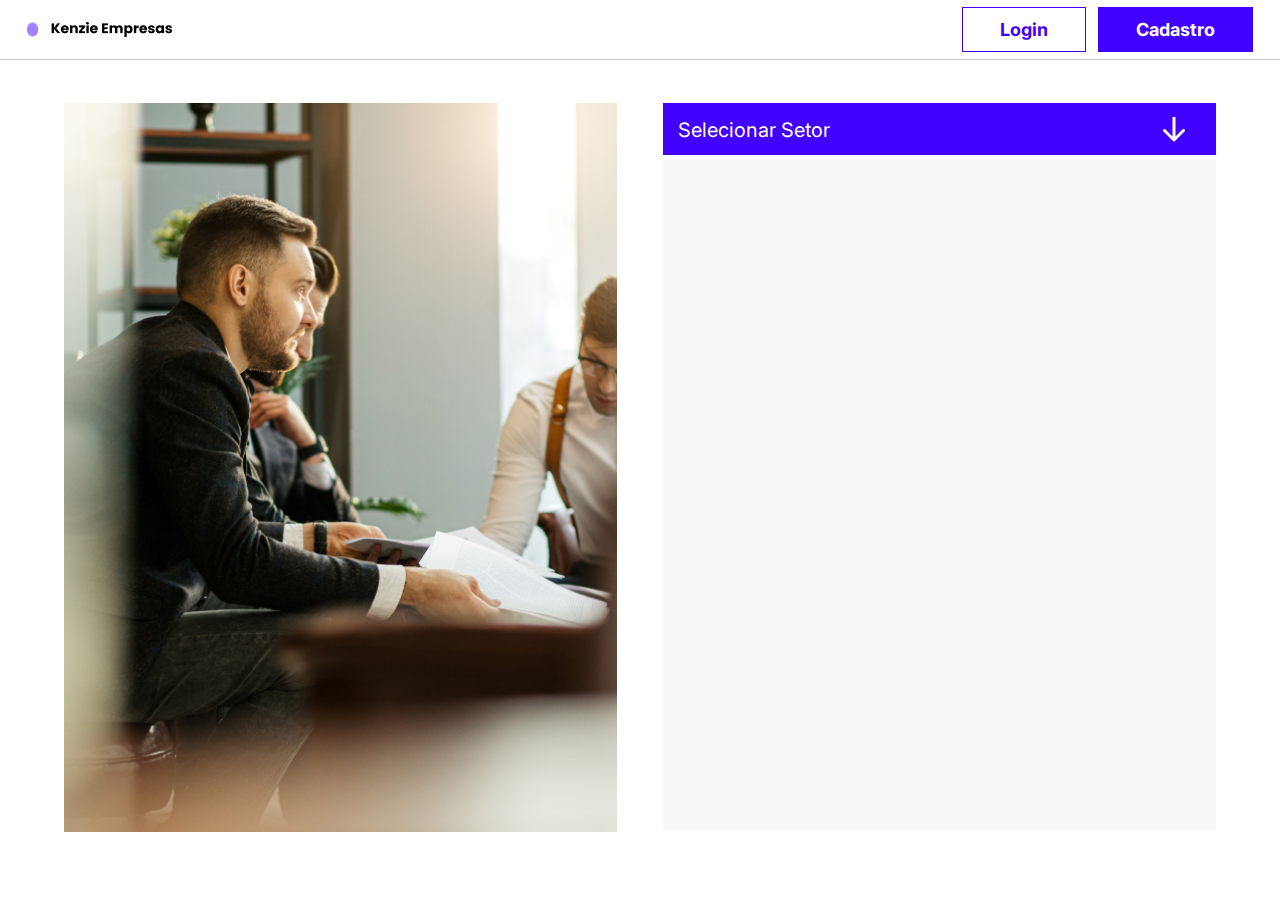
<file: index.html>
<!DOCTYPE html>
<html lang="en">
  <head>
    <meta charset="UTF-8" />
    <meta http-equiv="X-UA-Compatible" content="IE=edge" />
    <meta name="viewport" content="width=device-width, initial-scale=1.0" />
    <link rel="stylesheet" href="./index.css" />
    <link rel="stylesheet" href="./src/styles/buttons.css" />
    <link rel="stylesheet" href="./src/styles/globalStyles.css" />
    <link rel="stylesheet" href="./src/styles/margins.css" />
    <link rel="stylesheet" href="./src/styles/positioning.css" />

    <link rel="stylesheet" href="./src/styles/toast.css" />

    <title>Document</title>
  </head>
  <body>
    <nav class="containerNav">
      <div class="flex gap12">
        <img src="./src/assets/logo roxa.png" alt="" />
        <img src="./src/assets/Kenzie Empresas.png" alt="" />
      </div>
      <div id="btnsLogin" class="flex gap12 justify-evenly">
        <button class="btnWhiteLogin">Login</button>
        <button class="btnBlueRegister">Cadastro</button>
      </div>
      <button id="openModal" class="btnMenu">
        <img src="./src/assets/btn menu.png" alt="" />
      </button>
      <dialog id="modalNav">
        <div class="containerDialog">
          <div class="flex align-center justify-between width100 mBotton40">
            <div class="flex align-center gap12">
              <img src="./src/assets/logo roxa.png" alt="" />
              <img src="./src/assets/Kenzie Empresas.png" alt="" />
            </div>
            <button id="closeModal" class="btnMenu">
              <img src="./src/assets/x.png" alt="" />
            </button>
          </div>
          <div class="flex width100 justify-evenly">
            <button class="btnWhiteLogin">Login</button>
            <button class="btnBlueRegister">Cadastro</button>
          </div>
        </div>
      </dialog>
    </nav>
    <main class="containerMain">
      <section>
        <div class="containerDesktop">
          <div class="divImg">
            <img src="./src/assets/Rectangle 6.png" alt="" />
          </div>
          <div class="custom-select">
            <select id="select-section">
              <option value="Todos">Selecionar Setor</option>
              <option id="optionAll" value="Todos">Todos</option>
            </select>
            <ul></ul>
          </div>
        </div>
      </section>
    </main>
    <script type="module" src="./index.js"></script>
  </body>
</html>
</file>
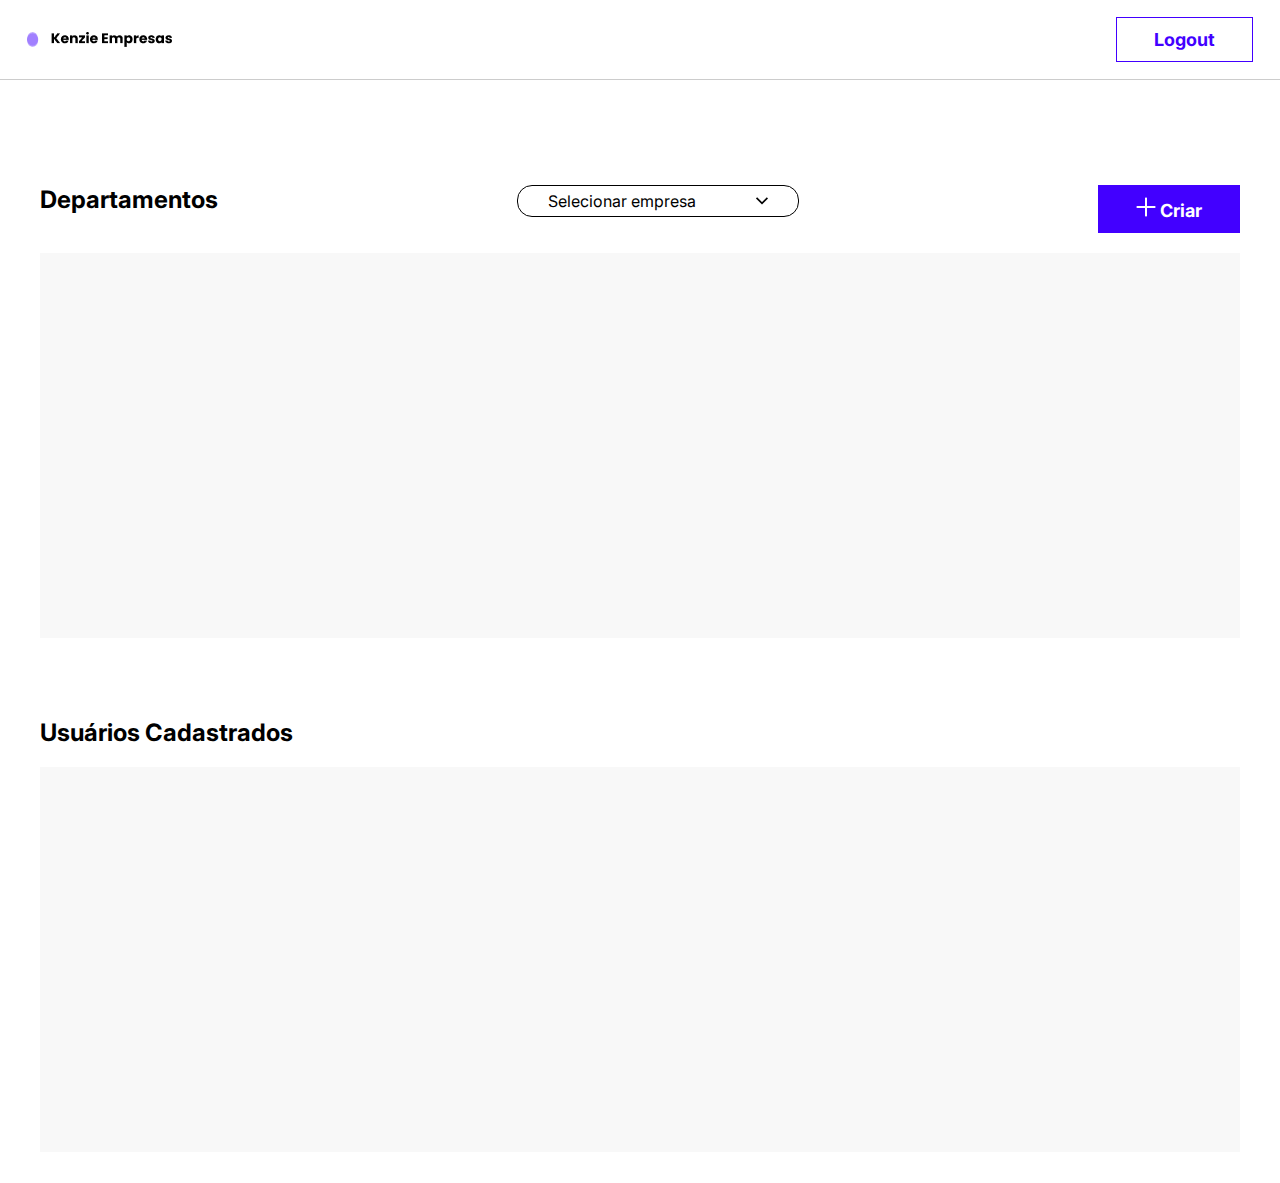
<file: src/pages/adminPage/index.html>
<!DOCTYPE html>
<html lang="en">
  <head>
    <meta charset="UTF-8" />
    <meta http-equiv="X-UA-Compatible" content="IE=edge" />
    <meta name="viewport" content="width=device-width, initial-scale=1.0" />
    <link rel="stylesheet" href="./index.css" />
    <link rel="stylesheet" href="../../styles/buttons.css" />
    <link rel="stylesheet" href="../../styles/globalStyles.css" />
    <link rel="stylesheet" href="../../styles/margins.css" />
    <link rel="stylesheet" href="../../styles/modal.css" />
    <link rel="stylesheet" href="../../styles/positioning.css" />
    <link rel="stylesheet" href="../../styles/toast.css" />
    <link rel="stylesheet" href="../../styles/inputs.css" />
    <title>Admin Page</title>
  </head>
  <body>
    <nav class="containerNav">
      <div class="flex gap12">
        <img src="../../assets/logo roxa.png" alt="" />
        <img src="../../assets/Kenzie Empresas.png" alt="" />
      </div>
      <div id="btnsLogin" class="flex gap12 justify-evenly">
        <button id="btnLogout" class="btnWhiteHome">Logout</button>
      </div>
    </nav>
    <main class="containerMain">
      <aside class="containerAside">
        <h2>Departamentos</h2>
        <select id="select-section">
          <option id="selectCompany" value="Todos">Selecionar empresa</option>
        </select>
        <button id="openModalCreate" class="btnBlue">
          <img src="../../assets/mais.png" alt="" /> Criar
        </button>
      </aside>
      <section>
        <ul id="ulDepartments"></ul>
      </section>
      <section>
        <div>
          <h2>Usuários Cadastrados</h2>
        </div>
        <ul id="listRegistredUsers"></ul>
      </section>
      <dialog id="modalCreate">
        <div class="containerModal">
          <button id="closeModalCreate">X</button>
          <h2>Criar Departamento</h2>
          <form id="formCreateDepartment">
            <input
              required
              placeholder="Nome do departamento"
              type="	text"
              id="name"
            />
            <input
              required
              placeholder="Descrição"
              type="text"
              id="description"
            />
            <select id="company_uuid">
              <option hidden value="">Selecionar empresa</option>
            </select>
            <button>Criar o departamento</button>
          </form>
        </div>
      </dialog>
      <dialog id="modalView">
        <div class="containerModal">
          <button class="closeModal">X</button>
          <h3 id="departmentName">Nome do departament</h3>
          <div class="modalHeader">
            <div class="flex column gap12">
              <p id="depDescription">Descrição do departamento</p>
              <small id="depCompany">Empresa pertencente</small>
            </div>
            <div class="flex column width425 align-end gap12">
              <form id="formHire">
                <select required id="user_uuid">
                  <option value="">Selecionar usuário</option>
                </select>
                <button id="hireEmployee">Contratar</button>
              </form>
            </div>
          </div>
          <div>
            <ul id="viewUser"></ul>
          </div>
        </div>
      </dialog>
      <dialog id="deleteUser">
        <div class="containerDeleteUser">
          <button class="closeDeleteModal">X</button>
          <h2>
            Realmente deseja remover o usuário
            <span class="nameDeleteUser"></span>
          </h2>
          <button class="deleteBtn">Deletar</button>
        </div>
      </dialog>
      <dialog id="editUser">
        <div class="containerEditUser">
          <button class="closeEditModal">X</button>
          <h2>Editar Usuário</h2>
          <form id="formEditUser">
            <select id="professional_level">
              <option hidden>Selecionar nível profissional</option>
              <option value="estágio">Estagiário</option>
              <option value="júnior">Júnior</option>
              <option value="pleno">Pleno</option>
              <option value="sênior">Sênior</option>
            </select>
            <select id="kind_of_work">
              <option hidden>Selecionar modalidade de trabalho</option>
              <option value="presencial">Presencial</option>
              <option value="hibrido">Híbrido</option>
              <option value="home office">home-office</option>
            </select>

            <button id="editUserBtn">Editar</button>
          </form>
        </div>
      </dialog>
      <dialog id="deleteDepartment">
        <div id="containerDeleteDepartment">
          <button id="closeDeleteDepartment">X</button>
          <p>
            Realmente deseja deletar o Departamento
            <span id="nameDeletedDepartment">NOME</span> e demitir seus
            funcionários?
          </p>
          <button id="deleteBtn">Confirmar</button>
        </div>
      </dialog>
      <dialog id="editDepartment">
        <div class="containerDepartment">
          <button class="closeEditModal">X</button>
          <h2>Editar Departamento</h2>
          <form id="formEditDepartment">
            <textarea name="" id="description" cols="25" rows="5"></textarea>
            <button id="editDepartmentBtn">Editar</button>
          </form>
        </div>
      </dialog>
    </main>
    <script type="module" src="./index.js"></script>
  </body>
</html>
</file>
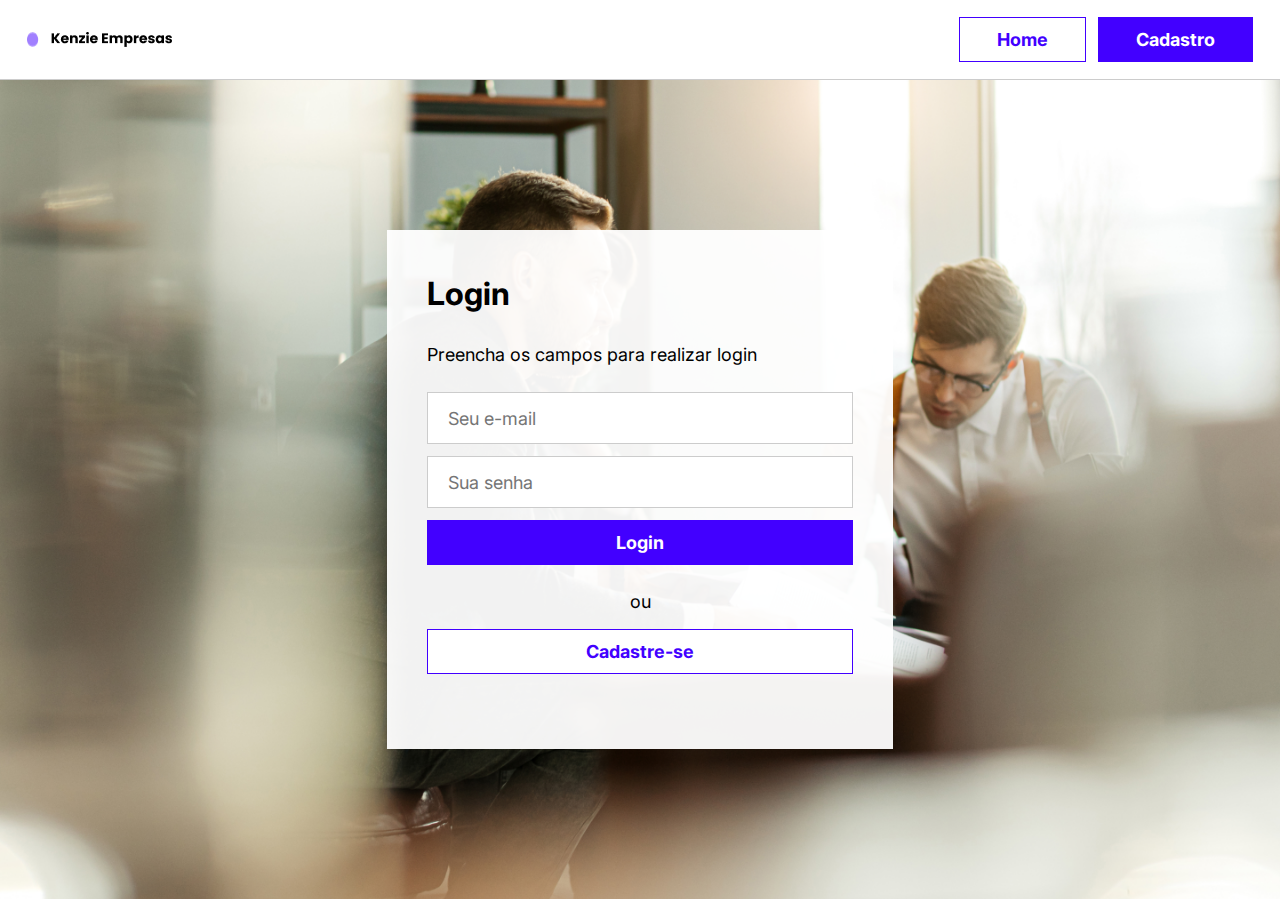
<file: src/pages/login/index.html>
<!DOCTYPE html>
<html lang="en">
  <head>
    <meta charset="UTF-8" />
    <meta http-equiv="X-UA-Compatible" content="IE=edge" />
    <meta name="viewport" content="width=device-width, initial-scale=1.0" />
    <link rel="stylesheet" href="./index.css" />
    <link rel="stylesheet" href="../../styles/buttons.css" />
    <link rel="stylesheet" href="../../styles/globalStyles.css" />
    <link rel="stylesheet" href="../../styles/margins.css" />

    <link rel="stylesheet" href="../../styles/positioning.css" />
    <link rel="stylesheet" href="../../styles/toast.css" />
    <link rel="stylesheet" href="../../styles/inputs.css" />
    <title>Login</title>
  </head>
  <body>
    <nav class="containerNav">
      <div class="flex gap12">
        <img src="../../assets/logo roxa.png" alt="" />
        <img src="../../assets/Kenzie Empresas.png" alt="" />
      </div>
      <div id="btnsLogin" class="flex gap12 justify-evenly">
        <button class="btnWhiteHome">Home</button>
        <button class="btnBlueRegister2">Cadastro</button>
      </div>
      <button id="openModal" class="btnMenu">
        <img src="../../assets/btn menu.png" alt="" />
      </button>
      <dialog id="modalNav">
        <div class="containerDialog">
          <div class="flex align-center justify-between width100 mBotton40">
            <div class="flex align-center gap12">
              <img src="../../assets/logo roxa.png" alt="" />
              <img src="../../assets/Kenzie Empresas.png" alt="" />
            </div>
            <button id="closeModal" class="btnMenu">
              <img src="../../assets/x.png" alt="" />
            </button>
          </div>
          <div class="flex width100 justify-evenly">
            <button class="btnWhiteHome">Home</button>
            <button class="btnBlueRegister2">Cadastro</button>
          </div>
        </div>
      </dialog>
    </nav>
    <main class="containerMain">
      <div class="containerForm">
        <p>Login</p>
        <small>Preencha os campos para realizar login</small>
        <form>
          <input
            class="inputModel"
            type="email"
            placeholder="Seu e-mail"
            id="email"
            required
          />
          <input
            class="inputModel"
            type="password"
            placeholder="Sua senha"
            id="password"
            required
          />
          <button id="btnLogin" class="btnBlue">Login</button>
        </form>
        <div class="flex column gap16 align-center width100">
          <small>ou</small>
          <button class="btnWhiteRegister width100">Cadastre-se</button>
        </div>
      </div>
    </main>

    <script type="module" src="./index.js"></script>
  </body>
</html>
</file>
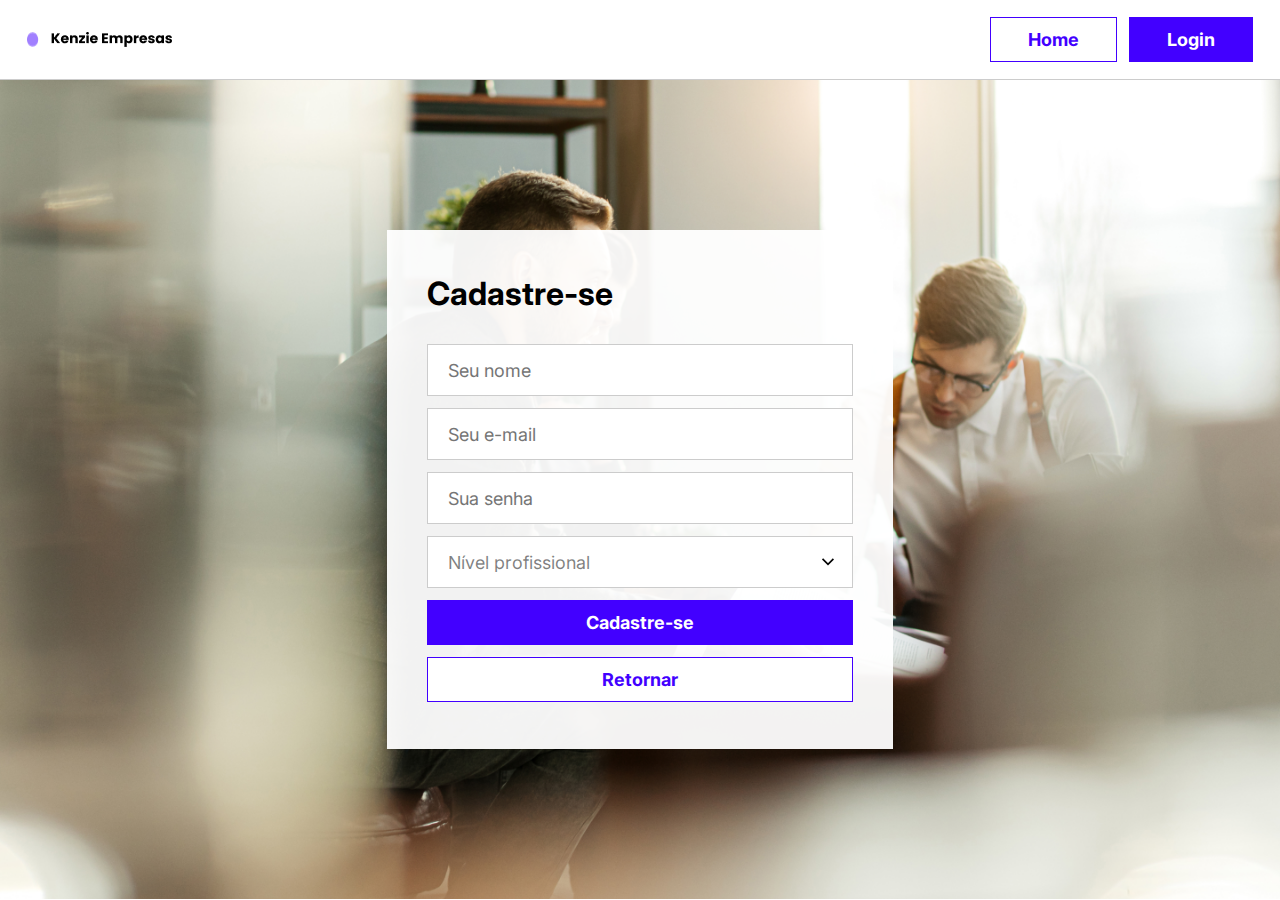
<file: src/pages/register/index.html>
<!DOCTYPE html>
<html lang="en">
  <head>
    <meta charset="UTF-8" />
    <meta http-equiv="X-UA-Compatible" content="IE=edge" />
    <meta name="viewport" content="width=device-width, initial-scale=1.0" />
    <link rel="stylesheet" href="./index.css" />
    <link rel="stylesheet" href="../../styles/buttons.css" />
    <link rel="stylesheet" href="../../styles/globalStyles.css" />
    <link rel="stylesheet" href="../../styles/margins.css" />

    <link rel="stylesheet" href="../../styles/positioning.css" />
    <link rel="stylesheet" href="../../styles/toast.css" />
    <link rel="stylesheet" href="../../styles/inputs.css" />
    <title>Register</title>
  </head>
  <body>
    <nav class="containerNav">
      <div class="flex gap12">
        <img src="../../assets/logo roxa.png" alt="" />
        <img src="../../assets/Kenzie Empresas.png" alt="" />
      </div>
      <div id="btnsLogin" class="flex gap12 justify-evenly">
        <button class="btnWhiteHome">Home</button>
        <button class="btnBlueLogin">Login</button>
      </div>
      <button id="openModal" class="btnMenu">
        <img src="../../assets/btn menu.png" alt="" />
      </button>
      <dialog id="modalNav">
        <div class="containerDialog">
          <div class="flex align-center justify-between width100 mBotton40">
            <div class="flex align-center gap12">
              <img src="../../assets/logo roxa.png" alt="" />
              <img src="../../assets/Kenzie Empresas.png" alt="" />
            </div>
            <button id="closeModal" class="btnMenu">
              <img src="../../assets/x.png" alt="" />
            </button>
          </div>
          <div class="flex width100 justify-evenly">
            <button class="btnWhiteHome">Home</button>
            <button class="btnBlueLogin">Login</button>
          </div>
        </div>
      </dialog>
    </nav>
    <main class="containerMain">
      <div class="containerForm">
        <p>Cadastre-se</p>
        <form>
          <input
            class="inputModel"
            type="text"
            placeholder="Seu nome"
            id="username"
            required
          />
          <input
            class="inputModel"
            type="email"
            placeholder="Seu e-mail"
            id="email"
            required
          />
          <input
            class="inputModel"
            type="password"
            placeholder="Sua senha"
            id="password"
            required
          />
          <select name="" id="professional_level">
            <option value="null">Nível profissional</option>
            <option value="estágio">Estágio</option>
            <option value="júnior">Junior</option>
            <option value="pleno">Pleno</option>
            <option value="sênior">Sênior</option>
          </select>
          <button id="btnRegister" class="btnBlue">Cadastre-se</button>
          <button class="btnWhiteReturn">Retornar</button>
        </form>
      </div>
    </main>

    <script type="module" src="./index.js"></script>
  </body>
</html>
</file>
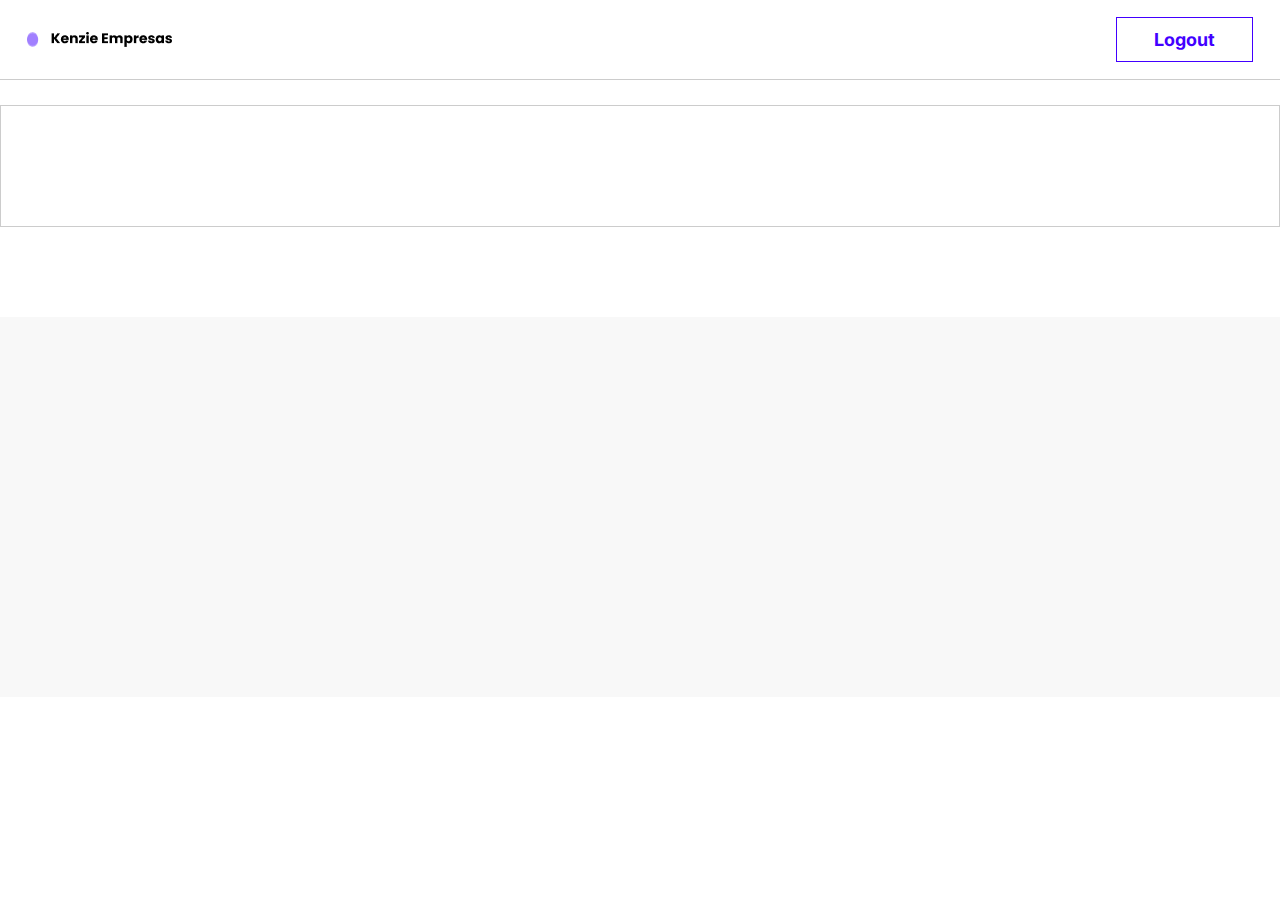
<file: src/pages/userPage/index.html>
<!DOCTYPE html>
<html lang="en">
  <head>
    <meta charset="UTF-8" />
    <meta http-equiv="X-UA-Compatible" content="IE=edge" />
    <meta name="viewport" content="width=device-width, initial-scale=1.0" />
    <link rel="stylesheet" href="./index.css" />
    <link rel="stylesheet" href="../../styles/buttons.css" />
    <link rel="stylesheet" href="../../styles/globalStyles.css" />
    <link rel="stylesheet" href="../../styles/margins.css" />
    <link rel="stylesheet" href="../../styles/modal.css" />
    <link rel="stylesheet" href="../../styles/positioning.css" />
    <link rel="stylesheet" href="../../styles/toast.css" />
    <link rel="stylesheet" href="../../styles/inputs.css" />
    <title>User Page</title>
  </head>
  <body>
    <nav class="containerNav">
      <div class="flex gap12">
        <img src="../../assets/logo roxa.png" alt="" />
        <img src="../../assets/Kenzie Empresas.png" alt="" />
      </div>
      <div id="btnsLogin" class="flex gap12 justify-evenly">
        <button id="btnLogout" class="btnWhiteHome">Logout</button>
      </div>
    </nav>
    <main>
      <section class="userInfo"></section>
      <div class="containerCompany"></div>

      <section class="coworkersInfo">
        <ul id="listCoworkers"></ul>
      </section>

      <dialog id="modalNav">
        <div class="containerModal">
          <button id="closeModal">X</button>
          <p>Editar Perfil</p>
          <form>
            <input
              class="inputModel"
              type="text"
              id="username"
              placeholder="Seu nome"
            />
            <input
              class="inputModel"
              type="email"
              id="email"
              placeholder="Seu e-mail"
            />
            <input
              class="inputModel"
              type="password"
              id="password"
              placeholder="Sua senha"
            />
            <button class="btnBlue">Editar Perfil</button>
          </form>
        </div>
      </dialog>
    </main>

    <script type="module" src="./index.js"></script>
  </body>
</html>
</file>
<file: index.css>
body {
  margin: 0 auto;
  width: 100vw;
}
.containerNav {
  height: 60px;
  width: 100%;
  max-width: 800px;
  display: flex;
  align-items: center;
  padding: 27px;
  justify-content: space-between;
  border-bottom: 1px solid rgba(0, 0, 0, 0.2);
}
#modalNav {
  width: 100%;
  height: 155px;
  border: none;
  box-shadow: 0px 4px 4px rgba(0, 0, 0, 0.12);
  position: fixed;
  top: 0;
  padding-top: 27px;
  padding-left: 27px;
  padding-right: 27px;
  z-index: 1;
}
.containerMain {
  width: 100%;
  max-width: 800px;
  margin-top: 30px;
}
.divImg {
  display: none;
}
.containerMain section {
  width: 90%;
  margin: 0 auto;
}
ul {
  width: 100%;
  height: 250px;
  padding: 15px;
  background: #f8f8f8;
  overflow-x: scroll;
  display: flex;
  gap: 20px;
}
ul li {
  min-width: 241px;
  max-width: 242px;
  height: 211px;
  background-color: white;
  border-bottom: 1px solid #4200ff;
  padding: 15px;
  display: flex;
  flex-direction: column;
  justify-content: space-between;
}
li > div {
  gap: 15px;
  display: flex;
  flex-direction: column;
}
li > h3 {
  font-style: normal;
  font-weight: 700;
  font-size: 20px;
  line-height: 24px;
}
li > div p {
  font-style: normal;
  font-weight: 400;
  font-size: 16px;
  line-height: 19px;
}
li > div span {
  display: flex;
  align-items: center;
  justify-content: center;
  max-width: 80%;
  height: 32px;
  font-style: normal;
  font-weight: 400;
  font-size: 16px;
  line-height: 19px;

  color: #4200ff;

  border: 1px solid #4200ff;
  border-radius: 255px;
  margin-bottom: 15px;
}
select {
  appearance: none;
  -webkit-appearance: none;
  -moz-appearance: none;
  background: url(./src/assets/Arrow\ 2.png) no-repeat center right 30px #fff;
  border: none;
  font-size: 20px;

  width: 100%;
  height: 52px;
  background-color: var(--color-brand-blue);
  display: flex;
  color: white;
  padding: 15px;
}
@media (min-width: 800px) {
  body {
    width: 100vw;
    height: 100vh;
  }
  .containerNav {
    width: 100%;
    max-width: 1400px;
    margin: 0 auto;
  }
  #modalNav {
    visibility: hidden;
    display: none;
  }
  .custom-select {
    width: 48%;
    height: 100%;
  }
  .containerMain {
    width: 100%;
    max-width: 1400px;
    margin: 0 auto;
  }
  .containerMain section {
    display: flex;
    flex-direction: column;
    justify-content: space-evenly;
  }
  .containerDesktop {
    margin-top: 43px;
    display: flex;
    justify-content: space-between;
    width: 100%;
    max-width: 1400px;
    height: 75vh;
  }
  .divImg {
    display: flex;
    width: 48%;
    height: 108%;
  }
  .divImg img {
    width: 100%;
    height: 100%;
  }
  ul {
    width: 100%;
    height: 100%;
    overflow-y: scroll;
    display: flex;
    flex-direction: column;
  }
  ul li {
    max-width: 90%;
    min-width: 300px;
  }
  select {
    appearance: none;
    -webkit-appearance: none;
    -moz-appearance: none;
    background: url(./src/assets/Arrow\ 2.png) no-repeat center right 30px #fff;
    border: none;
    font-size: 20px;

    width: 100%;
    height: 52px;
    background-color: var(--color-brand-blue);
    display: flex;
    color: white;
    padding: 15px;
  }
}
</file>
<file: src/styles/buttons.css>
#btnsLogin {
  display: none;
}

.btnMenu {
  /* background-image: url(../assets/btn\ menu.png); */
  background-repeat: no-repeat;
  background-size: contain;
  background-color: transparent;
  border: none;
  width: 20px;
  height: 20px;
  cursor: pointer;
}
.btnWhiteLogin {
  border: 1px solid var(--color-brand-blue);
  background-color: white;
  font-style: normal;
  font-weight: 700;
  font-size: 18px;
  line-height: 21px;
  padding: 11px 37px;
  color: var(--color-brand-blue);
  cursor: pointer;
}
.btnWhiteHome {
  border: 1px solid var(--color-brand-blue);
  background-color: white;
  font-style: normal;
  font-weight: 700;
  font-size: 18px;
  line-height: 21px;
  padding: 11px 37px;
  color: var(--color-brand-blue);
  cursor: pointer;
}
.btnWhiteReturn {
  border: 1px solid var(--color-brand-blue);
  background-color: white;
  font-style: normal;
  font-weight: 700;
  font-size: 18px;
  line-height: 21px;
  padding: 11px 37px;
  color: var(--color-brand-blue);
  cursor: pointer;
}
.btnWhiteRegister {
  border: 1px solid var(--color-brand-blue);
  background-color: white;
  font-style: normal;
  font-weight: 700;
  font-size: 18px;
  line-height: 21px;
  padding: 11px 37px;
  color: var(--color-brand-blue);
  cursor: pointer;
}
.btnBlueRegister {
  border: 1px solid var(--color-brand-blue);
  background-color: var(--color-brand-blue);
  font-style: normal;
  font-weight: 700;
  font-size: 18px;
  line-height: 21px;
  padding: 11px 37px;
  color: var(--color-grey-1000);
  cursor: pointer;
}
.btnBlueRegister2 {
  border: 1px solid var(--color-brand-blue);
  background-color: var(--color-brand-blue);
  font-style: normal;
  font-weight: 700;
  font-size: 18px;
  line-height: 21px;
  padding: 11px 37px;
  color: var(--color-grey-1000);
  cursor: pointer;
}
.btnBlueLogin {
  border: 1px solid var(--color-brand-blue);
  background-color: var(--color-brand-blue);
  font-style: normal;
  font-weight: 700;
  font-size: 18px;
  line-height: 21px;
  padding: 11px 37px;
  color: var(--color-grey-1000);
  cursor: pointer;
}
.btnBlue {
  border: 1px solid var(--color-brand-blue);
  background-color: var(--color-brand-blue);
  font-style: normal;
  font-weight: 700;
  font-size: 18px;
  line-height: 21px;
  padding: 11px 37px;
  gap: 15px;
  color: var(--color-grey-1000);
  cursor: pointer;
}
.btnWhiteRed {
  width: 157px;
  height: 48px;
  background-color: white;
  border: 1px solid #ce4646;
  font-weight: 700;
  font-size: 18px;
  line-height: 22px;
  text-align: center;
  color: #ce4646;
}
@media (min-width: 800px) {
  .btnMenu {
    display: none;
  }
  #btnsLogin {
    display: flex;
  }
}
</file>
<file: src/styles/globalStyles.css>
@import url("https://fonts.googleapis.com/css2?family=Inter:wght@100;200;300;400;500;600;700;800&display=swap");

* {
  box-sizing: border-box;
  margin: 0;
  padding: 0;
  list-style: none;
  text-decoration: none;
  font-family: "Inter", sans-serif;
}

:root {
  --color-grey-000: #000000;
  --color-grey-200: #495057;
  --color-grey-300: #808387;
  --color-grey-400: #dee2e6;
  --color-grey-500: #e9ecef;
  --color-grey-600: #f1f3f5;
  --color-grey-700: #f8f9fa;
  --color-grey-1000: #ffffff;
  --color-brand-blue: #4200ff;
  --color-brand-red: #ce4646;
  --color-brand-green: #4ba036;
  --font-size-1: 2.5rem;
  --font-size-2: 1.75rem;
  --font-size-3: 1.25rem;
  --font-size-4: 1rem;
}
</file>
<file: src/styles/margins.css>
.mBotton40 {
  margin-bottom: 30px;
}
</file>
<file: src/styles/positioning.css>
.flex {
  display: flex;
}
.column {
  flex-direction: column;
}
.align-center {
  align-items: center;
}
.justify-evenly {
  justify-content: space-evenly;
}
.justify-around {
  justify-content: space-around;
}
.justify-between {
  justify-content: space-between;
}
.justify-center {
  justify-content: center;
}
.justify-end {
  justify-content: flex-end;
}
.text-center {
  text-align: center;
}
.align-end {
  align-items: flex-end;
}
.wrap {
  flex-wrap: wrap;
}
.width100 {
  width: 100%;
}
.gap24 {
  gap: 24px;
}
.gap20 {
  gap: 20px;
}
.gap6 {
  gap: 6px;
}
.gap12 {
  gap: 12px;
}
.gap16 {
  gap: 16px;
}
.display-none {
  display: none;
}
.width425 {
  width: 425px;
}
</file>
<file: src/styles/toast.css>
.container-toast {
  display: flex;
  position: fixed;
  flex-direction: column;
  align-items: flex-start;
  padding: 21px 32px;
  gap: 17px;
  background: #fcfeff;
  box-shadow: 0px 4px 30px -12px rgba(0, 0, 0, 0.1);
  border-radius: 4px;
  width: 100%;
  max-width: 442px;
  animation: toastIt 4000ms ease-in forwards;
}

@keyframes toastIt {
  0% {
    right: 30px;
    bottom: -100px;
  }
  25% {
    right: 30px;
    bottom: 10px;
  }
  50% {
    right: 30px;
    bottom: 10px;
  }
  100% {
    right: 30px;
    bottom: -100px;
  }
}

.toast-h3Sucess {
  font-weight: 500;
  font-size: 16px;
  line-height: 150%;
  color: var(--sucess100);
}
.box-checkSucess {
  width: 24px;
  height: 24px;
  background-color: var(--sucess100);
  border-radius: 100%;
  display: flex;
  align-items: center;
  justify-content: center;
}
.toast-h3Error {
  font-weight: 500;
  font-size: 16px;
  line-height: 150%;
  color: var(--alert100);
}
.box-checkError {
  width: 24px;
  height: 24px;
  border-radius: 100%;
  display: flex;
  align-items: center;
  justify-content: center;
}
.box-checkError img {
  width: 100%;
  height: 100%;
}
.toast-text {
  font-weight: 400;
  font-size: 14px;
  line-height: 150%;
  font-variant: var(--gray200);
}
</file>
<file: src/pages/adminPage/index.css>
.containerNav {
  height: 80px;
  width: 100%;
  max-width: 1400px;
  margin: 0 auto;
  display: flex;
  align-items: center;
  padding: 27px;
  justify-content: space-between;
  border-bottom: 1px solid rgba(0, 0, 0, 0.2);
}
.containerMain {
  width: 100%;
  max-width: 1200px;
  margin: 0 auto;
  margin-top: 105px;
}
.containerAside {
  width: 100%;
  display: flex;
  justify-content: space-between;
}
.containerAside select {
  appearance: none;
  -webkit-appearance: none;
  -moz-appearance: none;
  border: none;
  border: 1px solid #000000;
  background-color: white;
  background: url(../../assets/arrow\ select.png) no-repeat center right 30px
    #fff;
  border-radius: 15px;
  width: 282px;
  height: 32px;
  font-weight: 400;
  font-size: 16px;
  line-height: 24px;
  padding-left: 30px;
}
section {
  width: 100%;
  height: 385px;
  margin-bottom: 80px;
}
section ul {
  width: 100%;
  height: 100%;
  overflow-y: scroll;
  padding: 52px 82px;
  background: #f8f8f8;
  display: flex;
  flex-wrap: wrap;
  justify-content: space-between;
  margin-top: 20px;
}
section ul li {
  width: 489px;
  height: 196px;
  padding: 18px 29px;
  background: #ffffff;
  border-bottom: 1px solid #4200ff;
  display: flex;
  flex-direction: column;
  gap: 10px;
  margin-bottom: 28px;
}
section ul li div {
  width: 100%;
  display: flex;
  align-items: center;
  justify-content: center;
  gap: 20px;
  margin-top: 20px;
}
section ul li div button {
  background-color: transparent;
  border: none;
}
</file>
<file: src/styles/modal.css>
dialog::backdrop {
  background-color: rgb(0 0 0/ 0.2);
}
dialog {
  position: absolute;
  top: 0;
  bottom: 0;
  left: 0;
  right: 0;
  margin: auto;
  padding: 40px 50px;
  border: none;
  border-radius: 8px;
}

dialog #closeModal {
  position: absolute;
  top: 20px;
  right: 40px;
  border: none;
  cursor: pointer;
  font-size: 25px;
  background-color: transparent;
}

/* --------Create Modal Department --------- */

.containerModal {
  width: 506px;
  height: 350px;
  gap: 20px;
  display: flex;
  flex-direction: column;
}
.containerModal #closeModalCreate {
  position: absolute;
  top: 20px;
  right: 20px;
  width: 30px;
  height: 30px;
  background-color: transparent;
  border: none;
  font-size: 20px;
  color: black;
}
.containerModal h2 {
  font-style: normal;
  font-weight: 700;
  font-size: 36px;
  line-height: 54px;
}
.containerModal form {
  display: flex;
  flex-direction: column;
  gap: 15px;
}
.containerModal form input {
  height: 52px;
  background: #ffffff;
  border: 1px solid rgba(0, 0, 0, 0.3);
  padding-left: 15px;
  font-weight: 400;
  font-size: 17px;
  line-height: 21px;
  color: rgba(0, 0, 0, 0.5);
}
.containerModal form select {
  appearance: none;
  -webkit-appearance: none;
  -moz-appearance: none;
  background: url(../assets/arrow\ select.png) no-repeat center right 10px #fff;
  color: black;
  height: 52px;
  padding-left: 17px;
  background: #ffffff;
  border: 1px solid rgba(0, 0, 0, 0.3);
  font-weight: 400;
  font-size: 17px;
  line-height: 21px;
  color: rgba(0, 0, 0, 0.5);
}
.containerModal form button {
  height: 48px;
  border: none;
  background: #4200ff;
  font-weight: 700;
  font-size: 18px;
  line-height: 22px;
  color: #ffffff;
  margin-top: 20px;
}
/* --------Modal Delete User --------- */

.containerDeleteUser {
  width: 650px;
  height: 250px;
  padding: 50px 110px;
}
.containerDeleteUser h2 {
  font-weight: 700;
  font-size: 28px;
  line-height: 42px;
  text-align: center;
  margin-bottom: 35px;
}

.containerDeleteUser .closeDeleteModal {
  position: absolute;
  top: 20px;
  right: 20px;
  width: 30px;
  height: 30px;
  background-color: transparent;
  border: none;
  font-size: 20px;
  color: black;
}
.containerDeleteUser button {
  width: 100%;
  height: 48px;

  background: #4ba036;
  font-weight: 700;
  font-size: 18px;
  line-height: 22px;
  text-align: center;
  color: #ffffff;
  border: none;
}

/* --------Modal Edit User --------- */

.containerEditUser {
  width: 506px;
  height: 342px;
  display: flex;
  flex-direction: column;
  gap: 20px;
}
.containerEditUser .closeEditModal {
  position: absolute;
  top: 20px;
  right: 20px;
  width: 30px;
  height: 30px;
  background-color: transparent;
  border: none;
  font-size: 20px;
  color: black;
}
.containerEditUser h2 {
  font-weight: 700;
  font-size: 36px;
  line-height: 54px;
  margin-bottom: 20px;
}
.containerEditUser #formEditUser {
  display: flex;
  flex-direction: column;
  gap: 15px;
}
.containerEditUser #formEditUser #professional_level {
  appearance: none;
  -webkit-appearance: none;
  -moz-appearance: none;
  background: url(../assets/arrow\ select.png) no-repeat center right 10px #fff;
  color: black;
  height: 52px;
  padding-left: 17px;
  background: #ffffff;
  border: 1px solid rgba(0, 0, 0, 0.3);
  font-weight: 400;
  font-size: 17px;
  line-height: 21px;
  color: rgba(0, 0, 0, 0.5);
}
.containerEditUser #formEditUser #kind_of_work {
  appearance: none;
  -webkit-appearance: none;
  -moz-appearance: none;
  background: url(../assets/arrow\ select.png) no-repeat center right 10px #fff;
  color: black;
  height: 52px;
  padding-left: 17px;
  background: #ffffff;
  border: 1px solid rgba(0, 0, 0, 0.3);
  font-weight: 400;
  font-size: 17px;
  line-height: 21px;
  color: rgba(0, 0, 0, 0.5);
}
.containerEditUser #formEditUser #editUserBtn {
  height: 48px;
  width: 100%;
  background: #4200ff;
  border: none;
  cursor: pointer;
  font-weight: 700;
  font-size: 18px;
  line-height: 22px;
  color: #ffffff;
  margin-top: 20px;
}

/* --------Modal Delete Department --------- */

#containerDeleteDepartment {
  width: 650px;
  height: 250px;
  padding: 50px 110px;
}
#containerDeleteDepartment #closeDeleteDepartment {
  position: absolute;
  top: 20px;
  right: 20px;
  width: 30px;
  height: 30px;
  background-color: transparent;
  border: none;
  font-size: 20px;
  color: black;
}
#containerDeleteDepartment p {
  font-weight: 700;
  font-size: 28px;
  line-height: 42px;
  text-align: center;
  margin-bottom: 35px;
}
#containerDeleteDepartment #deleteBtn {
  width: 100%;
  height: 48px;

  background: #4ba036;
  font-weight: 700;
  font-size: 18px;
  line-height: 22px;
  text-align: center;
  color: #ffffff;
  border: none;
}

/* --------Modal Edit Department --------- */

.containerDepartment {
  width: 506px;
  height: 342px;
  display: flex;
  flex-direction: column;
  gap: 20px;
}
.containerDepartment .closeEditModal {
  position: absolute;
  top: 20px;
  right: 20px;
  width: 30px;
  height: 30px;
  background-color: transparent;
  border: none;
  font-size: 20px;
  color: black;
}
.containerDepartment h2 {
  font-weight: 700;
  font-size: 36px;
  line-height: 54px;
}
.containerDepartment form {
  display: flex;
  flex-direction: column;
  gap: 20px;
}
.containerDepartment form textarea {
  padding: 20px;
  font-weight: 400;
  font-size: 17px;
  line-height: 21px;
  color: rgba(0, 0, 0, 0.5);
  border: 1px solid rgba(0, 0, 0, 0.3);
}
.containerDepartment form button {
  height: 48px;
  border: none;
  background: #4200ff;
  font-weight: 700;
  font-size: 18px;
  line-height: 22px;
  color: #ffffff;
  margin-top: 20px;
}

/* --------Modal VIEW Department --------- */

#modalView .containerModal {
  width: 857px;
  height: 637px;
}
#modalView .containerModal h3 {
  font-weight: 700;
  font-size: 36px;
  line-height: 54px;
}
#modalView .containerModal .closeModal {
  position: absolute;
  top: 20px;
  right: 20px;
  width: 30px;
  height: 30px;
  background-color: transparent;
  border: none;
  font-size: 20px;
  color: black;
}
#modalView .containerModal .modalHeader {
  width: 100%;
  display: flex;
  justify-content: space-between;
  margin-top: 30px;
}
#modalView .containerModal .modalHeader select {
  appearance: none;
  -webkit-appearance: none;
  -moz-appearance: none;
  background-color: white;
  background: url(../assets/arrow\ select.png) no-repeat center right 25px #fff;
  width: 422px;
  height: 52px;
  border: 1px solid rgba(0, 0, 0, 0.3);
  font-weight: 400;
  font-size: 18px;
  line-height: 22px;
  color: rgba(0, 0, 0, 0.5);
}
#modalView .containerModal .modalHeader button {
  width: 157px;
  height: 48px;
  border: none;
  font-weight: 700;
  font-size: 18px;
  line-height: 22px;
  text-align: center;
  color: #ffffff;
  background: #4ba036;
}
#modalView .containerModal .modalHeader p {
  font-weight: 700;
  font-size: 20px;
  line-height: 30px;
}
#modalView .containerModal .modalHeader small {
  font-weight: 400;
  font-size: 18px;
  line-height: 27px;
}

#modalView .containerModal ul {
  width: 100%;
  height: 290px;
  margin-top: 55px;
  overflow-x: scroll;
  padding: 43px 33px;
  display: flex;
  gap: 32px;
  background-color: #f8f8f8;
}
#modalView .containerModal ul li {
  min-width: 306px;
  height: 180px;
  padding: 18px 29px;
  background: #ffffff;
  border-bottom: 1px solid #4200ff;
  display: flex;
  flex-direction: column;
  gap: 10px;
}
#modalView .containerModal ul li .userName {
  font-weight: 700;
  font-size: 20px;
  line-height: 24px;
}
#modalView .containerModal ul li .infoUser {
  font-weight: 400;
  font-size: 18px;
  line-height: 22px;
}
</file>
<file: src/styles/inputs.css>
.inputModel {
  padding: 17px 20px;
  width: 100%;
  height: 52px;
  background: #ffffff;
  border: 1px solid rgba(0, 0, 0, 0.2);
  font-weight: 400;
  font-size: 18px;
  line-height: 22px;
  color: rgba(0, 0, 0, 0.5);
}
</file>
<file: src/pages/login/index.css>
.containerMain {
  width: 100vw;
  height: 91vh;
  background-image: url(../../assets/Rectangle\ 6.png);
  background-size: cover;
  background-position: center;
  display: flex;
  align-items: center;
  justify-content: center;
}

.containerNav {
  height: 80px;
  width: 100%;
  max-width: 800px;
  display: flex;
  align-items: center;
  padding: 27px;
  justify-content: space-between;
  border-bottom: 1px solid rgba(0, 0, 0, 0.2);
}
#modalNav {
  width: 100%;
  height: 155px;
  border: none;
  box-shadow: 0px 4px 4px rgba(0, 0, 0, 0.12);
  position: fixed;
  top: 0;
  padding-top: 27px;
  padding-left: 27px;
  padding-right: 27px;
  z-index: 1;
}

.containerForm {
  min-width: 358px;
  max-width: 506px;
  min-height: 519px;
  max-height: 519px;
  background: rgba(255, 255, 255, 0.95);
  display: flex;
  flex-direction: column;
  padding: 40px 20px;
  gap: 26px;
}
.containerForm p {
  font-style: normal;
  font-weight: 700;
  font-size: 32px;
  line-height: 48px;
}
.containerForm form {
  display: flex;
  flex-direction: column;
  gap: 12px;
}
small {
  font-weight: 400;
  font-size: 18px;
  line-height: 22px;
}
@media (min-width: 800px) {
  body {
    width: 100vw;
    height: 100vh;
  }
  .containerNav {
    width: 100%;
    max-width: 1400px;
    margin: 0 auto;
  }
  #modalNav {
    visibility: hidden;
    display: none;
  }
  .containerForm {
    width: 506px;
    height: 519px;
    padding: 40px;
  }
  .containerMain {
    background-image: url(../../assets/Rectangle\ 7.png);
    background-size: cover;
    background-position: center;
  }
}
</file>
<file: src/pages/register/index.css>
.containerMain {
  width: 100vw;
  height: 91vh;
  background-image: url(../../assets/Rectangle\ 6.png);
  background-size: cover;
  background-position: center;
  display: flex;
  align-items: center;
  justify-content: center;
}

.containerNav {
  height: 80px;
  width: 100%;
  max-width: 800px;
  display: flex;
  align-items: center;
  padding: 27px;
  justify-content: space-between;
  border-bottom: 1px solid rgba(0, 0, 0, 0.2);
}
#modalNav {
  width: 100%;
  height: 155px;
  border: none;
  box-shadow: 0px 4px 4px rgba(0, 0, 0, 0.12);
  position: fixed;
  top: 0;
  padding-top: 27px;
  padding-left: 27px;
  padding-right: 27px;
  z-index: 1;
}

.containerForm {
  min-width: 358px;
  max-width: 506px;
  min-height: 519px;
  max-height: 519px;
  background: rgba(255, 255, 255, 0.95);
  display: flex;
  flex-direction: column;
  padding: 40px 20px;
  gap: 26px;
}
.containerForm p {
  font-style: normal;
  font-weight: 700;
  font-size: 32px;
  line-height: 48px;
}
.containerForm form {
  display: flex;
  flex-direction: column;
  gap: 12px;
}
select {
  appearance: none;
  -webkit-appearance: none;
  -moz-appearance: none;
  background: url(../../assets/flecha.png) no-repeat center right 18px #fff;
  width: 100%;
  height: 52px;
  border: 1px solid rgba(0, 0, 0, 0.2);
  padding: 15px 20px;
  font-weight: 400;
  font-size: 18px;
  line-height: 22px;
  color: rgba(0, 0, 0, 0.5);
}
@media (min-width: 800px) {
  body {
    width: 100vw;
    height: 100vh;
  }
  .containerNav {
    width: 100%;
    max-width: 1400px;
    margin: 0 auto;
  }
  #modalNav {
    visibility: hidden;
    display: none;
  }
  .containerForm {
    width: 506px;
    height: 519px;
    padding: 40px;
  }
  .containerMain {
    background-image: url(../../assets/Rectangle\ 7.png);
    background-size: cover;
    background-position: center;
  }
}
</file>
<file: src/pages/userPage/index.css>
body {
  width: 100vw;
  height: 100vh;
}

.containerNav {
  height: 80px;
  width: 100%;
  max-width: 1400px;
  margin: 0 auto;
  display: flex;
  align-items: center;
  padding: 27px;
  justify-content: space-between;
  border-bottom: 1px solid rgba(0, 0, 0, 0.2);
}
main {
  width: 100%;
  max-width: 1400px;
  margin: 0 auto;
  margin-top: 25px;
  gap: 45px;
  display: flex;
  flex-direction: column;
}
.userInfo {
  width: 100%;
  height: 122px;
  border: 1px solid rgba(0, 0, 0, 0.2);
  display: flex;
  justify-content: space-between;
  align-items: flex-end;
  padding: 30px 20px;
}
.userInfo h2 {
  font-weight: 700;
  font-size: 30px;
  line-height: 36px;
}
.userInfo p {
  font-weight: 400;
  font-size: 20px;
  line-height: 27px;
}
.userInfo .divIcon {
  background-image: url(../../assets/caneta\ hover.png);
  background-repeat: no-repeat;
  background-position: center;
  height: 90%;
  width: 60px;
  border: none;
  background-color: transparent;
}
.userCompany {
  width: 100%;
  max-width: 1400px;
  height: 467px;
  background: #f8f8f8;
  border: 1px solid #a8a8a8;
  display: flex;
  align-items: center;
  justify-content: center;
  position: absolute;
  top: 257px;
}
.companyInfo {
  width: 100%;
  height: 78px;
  background-color: var(--color-brand-blue);
  color: white;
  display: flex;
  align-items: center;
  justify-content: center;
}
.companyInfo p {
  font-weight: 700;
  font-size: 32px;
  line-height: 39px;
}
.companyInfo span {
  font-weight: 700;
  font-size: 32px;
  line-height: 39px;
}
.userCompany p {
  font-weight: 700;
  font-size: 40px;
  line-height: 48px;
}
.coworkersInfo {
  width: 100%;
  height: 380px;
  background-color: #f8f8f8;
  padding: 59px;
}
.coworkersInfo ul {
  display: flex;
  flex-wrap: wrap;
  width: 100%;
  justify-content: space-between;
  column-gap: 3px;
  row-gap: 15px;
}
.coworkersInfo ul li {
  background-color: white;
  border: 1px solid #4200ff;
  width: 318px;
  height: 76px;
  display: flex;
  flex-direction: column;
  padding: 12px 23px;
}
dialog p {
  font-weight: 700;
  font-size: 40px;
  line-height: 60px;
}
dialog .containerModal {
  display: flex;
  flex-direction: column;
  gap: 15px;
  width: 506px;
}
.containerModal form {
  display: flex;
  flex-direction: column;
  gap: 14px;
}
</file>
